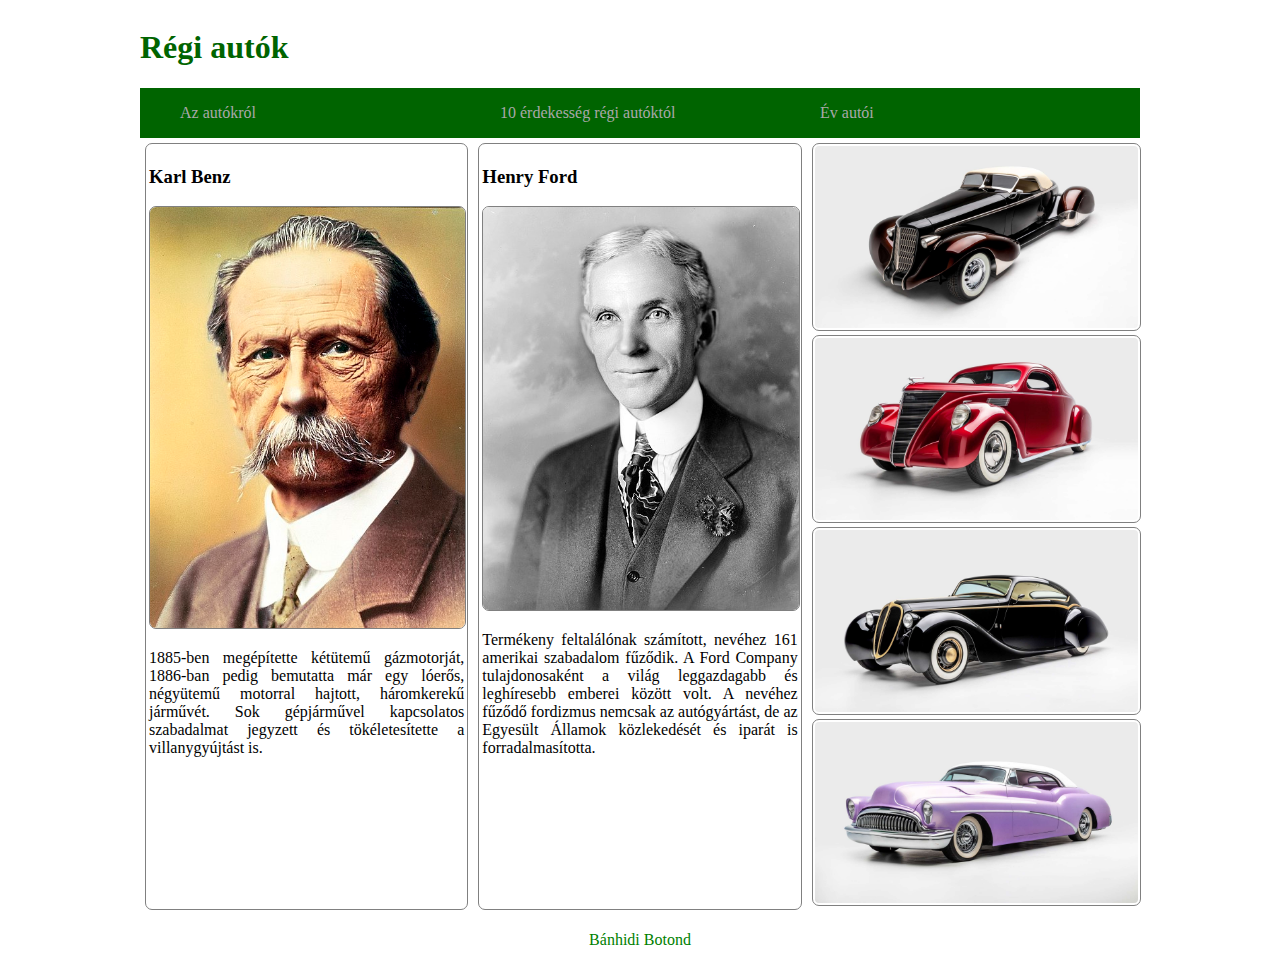
<file: index.html>
<!DOCTYPE html>
<html lang="hu">
<head>
    <meta charset="UTF-8">
    <meta http-equiv="X-UA-Compatible" content="IE=edge">
    <meta name="viewport" content="width=device-width, initial-scale=1.0">
    <title>Bánhidi Botond</title>
    <link rel="stylesheet" href="stilus.css">
</head>
<body>
    <main>
        <header><h1>Régi autók</h1></header>
        <nav>
            <ul>
                <li><a href="index.html">Az autókról</a></li>
                <li><a href="erdekessegek.html">10 érdekesség régi autóktól</a></li>
                <li><a href="evautoi.html">Év autói</a></li>
            </ul>
        </nav>
        <article>
            <div class="benz">
                <h3>Karl Benz</h3>
                <img src="kepek/500px-Carl-Benz_coloriert.jpg" alt="">
                <p>1885-ben megépítette kétütemű gázmotorját, 1886-ban pedig bemutatta már egy lóerős, négyütemű motorral hajtott, háromkerekű járművét. Sok gépjárművel kapcsolatos szabadalmat jegyzett és tökéletesítette a villanygyújtást is.
                </p>
            </div>
            <div class="ford">
                <h3>Henry Ford</h3>
                <img src="kepek/500px-Henry_ford_1919.jpg" alt="">
                <p>Termékeny feltalálónak számított, nevéhez 161 amerikai szabadalom fűződik. A Ford Company tulajdonosaként a világ leggazdagabb és leghíresebb emberei között volt. A nevéhez fűződő fordizmus nemcsak az autógyártást, de az Egyesült Államok közlekedését és iparát is forradalmasította.</p>
            </div>
        </article>
        <aside>
            <img src="kepek/1936-auburn-slowburn-2427736380.jpg" alt="slowburn">
            <img src="kepek/1937-lincoln-zephyr-voodoo-priest-6043163337.jpg" alt="lincoln zephyr">
            <img src="kepek/1948-jaguar-black-pearl-4605095127.jpg" alt="black pearl">
            <img src="kepek/1953-buick-skylark-skyscraper-8564903811.jpg" alt="skyscraper">
        </aside>
        <footer>
            <p>Bánhidi Botond</p>
        </footer>
    </main>
</body>
</html>
</file>
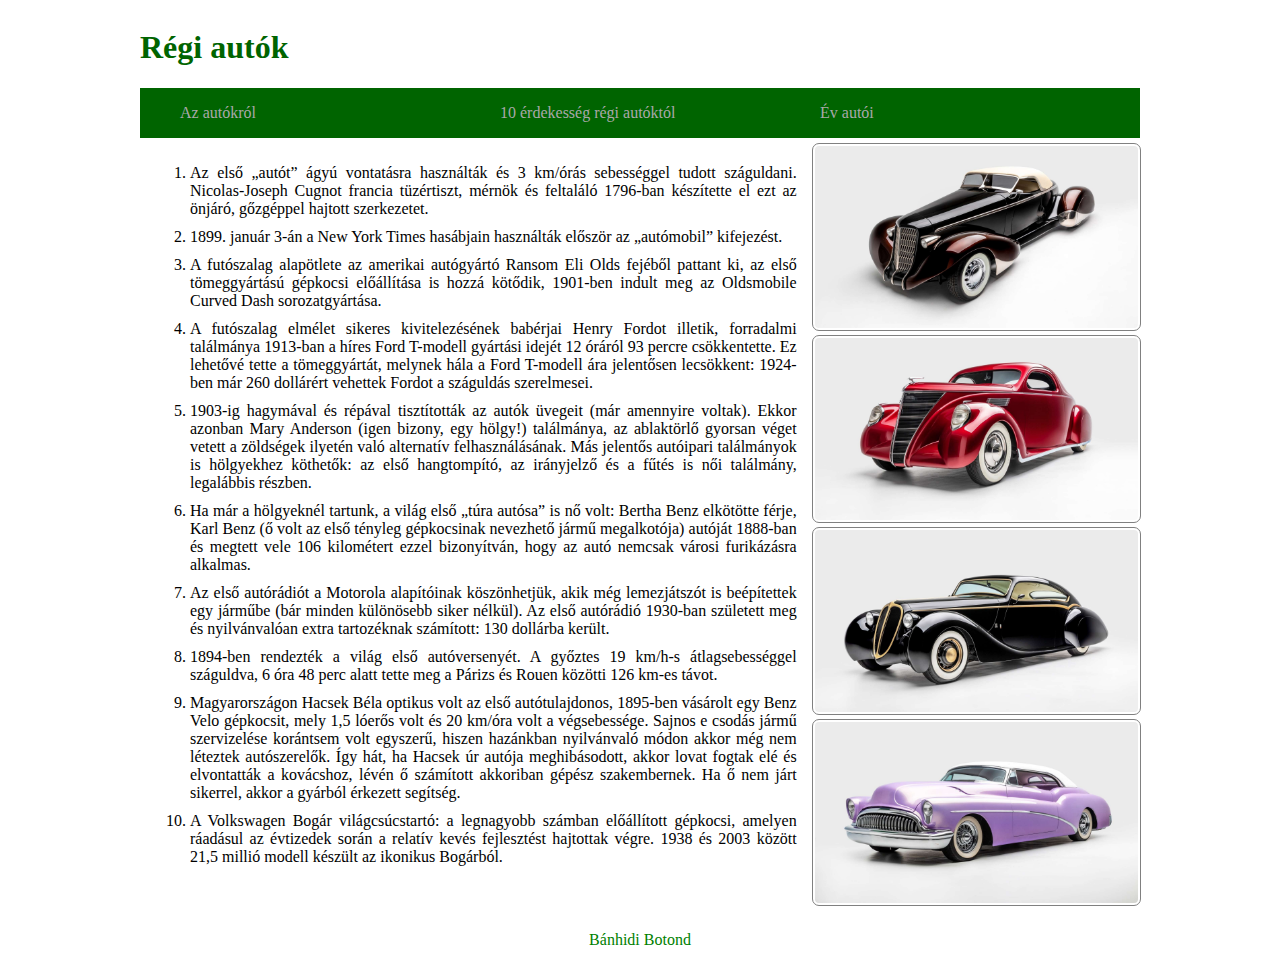
<file: erdekessegek.html>
<!DOCTYPE html>
<html lang="hu">
<head>
    <meta charset="UTF-8">
    <meta http-equiv="X-UA-Compatible" content="IE=edge">
    <meta name="viewport" content="width=device-width, initial-scale=1.0">
    <title>Bánhidi Botond</title>
    <link rel="stylesheet" href="stilus.css">
    <link rel="stylesheet" href="erdekesseg.css">
</head>
<body>
    <main>
        <header><h1>Régi autók</h1></header>
        <nav>
            <ul>
                <li><a href="index.html">Az autókról</a></li>
                <li><a href="erdekessegek.html">10 érdekesség régi autóktól</a></li>
                <li><a href="evautoi.html">Év autói</a></li>
            </ul>
        </nav>
        <article>
            <ul>
                <li>Az első „autót” ágyú vontatásra használták és 3 km/órás sebességgel tudott száguldani. Nicolas-Joseph Cugnot francia tüzértiszt, mérnök és feltaláló 1796-ban készítette el ezt az önjáró, gőzgéppel hajtott szerkezetet.</li>
                <li>1899. január 3-án a New York Times hasábjain használták először az „autómobil” kifejezést.</li>
                <li>A futószalag alapötlete az amerikai autógyártó Ransom Eli Olds fejéből pattant ki, az első tömeggyártású gépkocsi előállítása is hozzá kötődik, 1901-ben indult meg az Oldsmobile Curved Dash sorozatgyártása.</li>
                <li>A futószalag elmélet sikeres kivitelezésének babérjai Henry Fordot illetik, forradalmi találmánya 1913-ban a híres Ford T-modell gyártási idejét 12 óráról 93 percre csökkentette. Ez lehetővé tette a tömeggyártát, melynek hála a Ford T-modell ára jelentősen lecsökkent: 1924-ben már 260 dollárért vehettek Fordot a száguldás szerelmesei.</li>
                <li>1903-ig hagymával és répával tisztították az autók üvegeit (már amennyire voltak). Ekkor azonban Mary Anderson (igen bizony, egy hölgy!) találmánya, az ablaktörlő gyorsan véget vetett a zöldségek ilyetén való alternatív felhasználásának. Más jelentős autóipari találmányok is hölgyekhez köthetők: az első hangtompító, az irányjelző és a fűtés is női találmány, legalábbis részben.</li>
                <li>Ha már a hölgyeknél tartunk, a világ első „túra autósa” is nő volt: Bertha Benz elkötötte férje, Karl Benz (ő volt az első tényleg gépkocsinak nevezhető jármű megalkotója) autóját 1888-ban és megtett vele 106 kilométert ezzel bizonyítván, hogy az autó nemcsak városi furikázásra alkalmas.</li>
                <li>Az első autórádiót a Motorola alapítóinak köszönhetjük, akik még lemezjátszót is beépítettek egy járműbe (bár minden különösebb siker nélkül). Az első autórádió 1930-ban született meg és nyilvánvalóan extra tartozéknak számított: 130 dollárba került.</li>
                <li>1894-ben rendezték a világ első autóversenyét. A győztes 19 km/h-s átlagsebességgel száguldva, 6 óra 48 perc alatt tette meg a Párizs és Rouen közötti 126 km-es távot.</li>
                <li>Magyarországon Hacsek Béla optikus volt az első autótulajdonos, 1895-ben vásárolt egy Benz Velo gépkocsit, mely 1,5 lóerős volt és 20 km/óra volt a végsebessége. Sajnos e csodás jármű szervizelése korántsem volt egyszerű, hiszen hazánkban nyilvánvaló módon akkor még nem léteztek autószerelők. Így hát, ha Hacsek úr autója meghibásodott, akkor lovat fogtak elé és elvontatták a kovácshoz, lévén ő számított akkoriban gépész szakembernek. Ha ő nem járt sikerrel, akkor a gyárból érkezett segítség.</li>
                <li>A Volkswagen Bogár világcsúcstartó: a legnagyobb számban előállított gépkocsi, amelyen ráadásul az évtizedek során a relatív kevés fejlesztést hajtottak végre. 1938 és 2003 között 21,5 millió modell készült az ikonikus Bogárból.</li>
            </ul>
            
        </article>
        <aside>
            <img src="kepek/1936-auburn-slowburn-2427736380.jpg" alt="slowburn">
            <img src="kepek/1937-lincoln-zephyr-voodoo-priest-6043163337.jpg" alt="lincoln zephyr">
            <img src="kepek/1948-jaguar-black-pearl-4605095127.jpg" alt="black pearl">
            <img src="kepek/1953-buick-skylark-skyscraper-8564903811.jpg" alt="skyscraper">
        </aside>
        <footer>
            <p>Bánhidi Botond</p>
        </footer>
    </main>
</body>
</html>
</file>
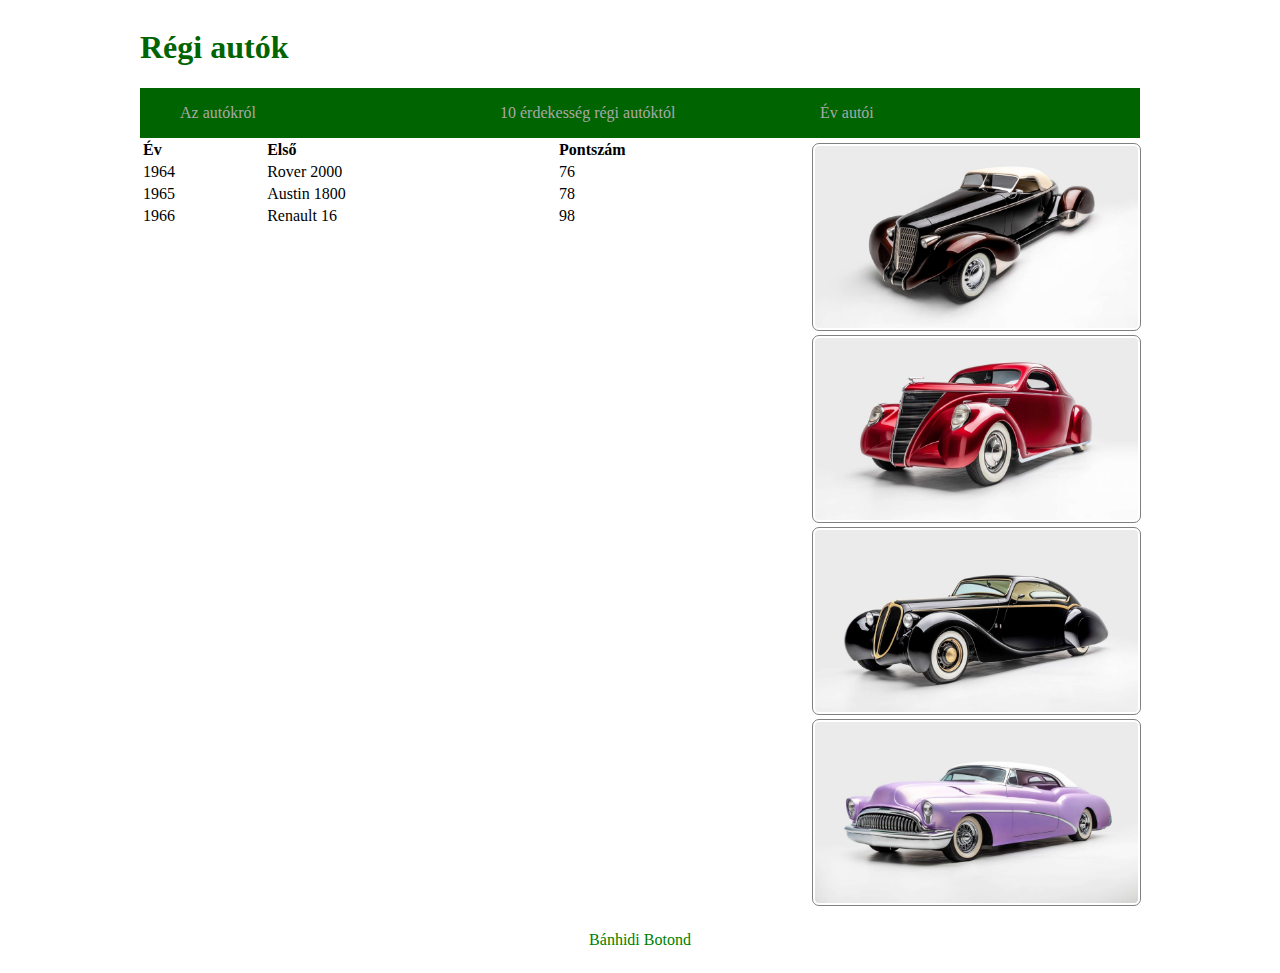
<file: evautoi.html>
<!DOCTYPE html>
<html lang="hu">
<head>
    <meta charset="UTF-8">
    <meta http-equiv="X-UA-Compatible" content="IE=edge">
    <meta name="viewport" content="width=device-width, initial-scale=1.0">
    <title>Bánhidi Botond</title>
    <link rel="stylesheet" href="stilus.css">
    <link rel="stylesheet" href="evautoi.css">
</head>
<body>
    <main>
        <header><h1>Régi autók</h1></header>
        <nav>
            <ul>
                <li><a href="index.html">Az autókról</a></li>
                <li><a href="erdekessegek.html">10 érdekesség régi autóktól</a></li>
                <li><a href="evautoi.html">Év autói</a></li>
            </ul>
        </nav>
        <article>
            <table>    
                <tr>
                    <th>Év</th>
                    <th>Első</th>
                    <th>Pontszám</th>
                </tr>
                <tr>
                    <td>1964</td>
                    <td>Rover 2000</td>
                    <td>76</td>
                </tr>
                <tr>
                    <td>1965</td>
                    <td>Austin 1800</td>
                    <td>78</td>
                </tr>
                <tr>
                    <td>1966</td>
                    <td>Renault 16</td>
                    <td>98</td>
                </tr>
            </table>
        </article>
        <aside>
            <img src="kepek/1936-auburn-slowburn-2427736380.jpg" alt="slowburn">
            <img src="kepek/1937-lincoln-zephyr-voodoo-priest-6043163337.jpg" alt="lincoln zephyr">
            <img src="kepek/1948-jaguar-black-pearl-4605095127.jpg" alt="black pearl">
            <img src="kepek/1953-buick-skylark-skyscraper-8564903811.jpg" alt="skyscraper">
        </aside>
        <footer>
            <p>Bánhidi Botond</p>
        </footer>
    </main>
</body>
</html>
</file>
<file: stilus.css>
main{
    margin: auto;
    max-width: 1000px;
    display: grid;
    grid-template-areas: "h h h"
                         "n n n"
                         "ar ar as"
                         "f f f ";
    grid-template-columns: 1fr 1fr 1fr;
    font-family: Georgia, 'Times New Roman', Times, serif;
}
header{
    grid-area: h;
    color: darkgreen;
}
nav{
    grid-area: n;
    background-color: darkgreen;
}
nav ul{
    list-style-type: none;
    display: grid;
    grid-template-columns: 1fr 1fr 1fr;
}
nav a{
    text-decoration: none;
    color: darkgrey;
}
article{
    grid-area: ar;
    display: grid;
    grid-template-columns: 1fr 1fr;
    text-align: justify;
}
aside{
    grid-area: as;
    margin: 5px;
}
footer{
    grid-area: f;
    text-align: center;
    color: green;
}
aside img{
    max-width: 100%;
    border: 1px solid gray;
    border-radius: 7px;
    padding: 2px;
}
article .benz{
    border: 1px solid gray;
    border-radius: 7px;
    padding: 3px;
    margin: 5px;
}
article .ford{
    border: 1px solid gray;
    border-radius: 7px;
    padding: 3px;
    margin: 5px;
}
article .benz img{
    max-width: 100%;
    border: 1px solid gray;
    border-radius: 7px;
}
article .ford img{
    max-width: 100%;
    border: 1px solid gray;
    border-radius: 7px;
}
@media only screen and (max-width: 768px){
    main{
        grid-template-areas: "n"
                             "h"
                             "ar"
                             "as"
                             "f";
    }
}
@media only screen and (max-width: 300px){
    nav ul{
        grid-template-columns: 1fr;
    }
    article{
        grid-template-columns: 1fr;
    }
}
</file>
<file: erdekesseg.css>
article{
    display: grid;
    grid-template-columns: 1fr;
}
article ul{
    list-style-type: decimal;
}
article li{
    margin: 10px;
}
</file>
<file: evautoi.css>
table{
    max-width: 200%;
    max-height: 70px;
}
article{
    display: grid;
    grid-template-columns: 1fr;
}
</file>
